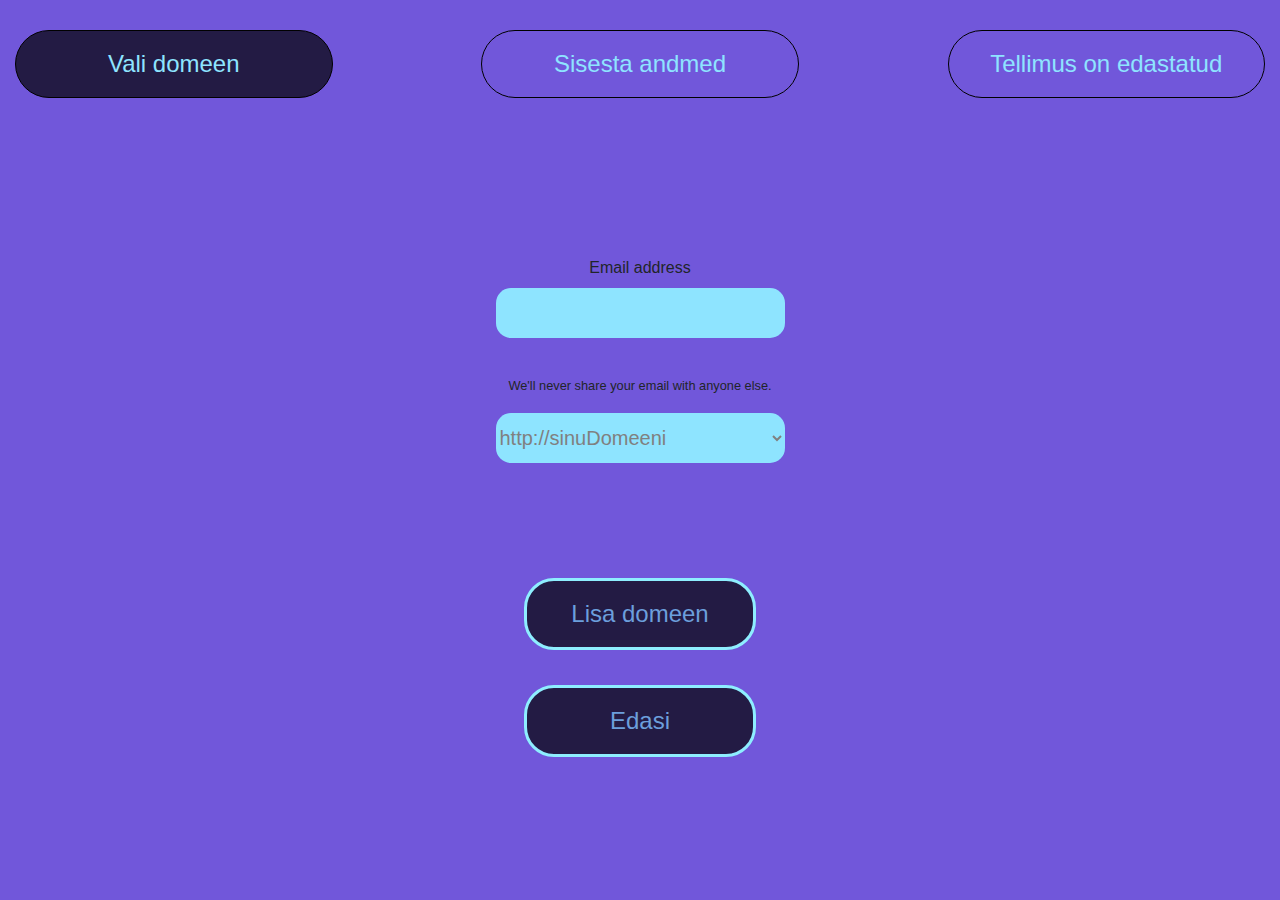
<file: index.html>
<!DOCTYPE html>
<html lang="en">
  <head>
    <meta charset="UTF-8" />
    <meta name="viewport" content="width=device-width, initial-scale=1.0" />
    <title>Domeeni</title>
    <link rel="stylesheet" href="style.css" />
    <!-- Bootstrap CSS link -->
    <link
      rel="stylesheet"
      href="https://maxcdn.bootstrapcdn.com/bootstrap/4.0.0/css/bootstrap.min.css"
      integrity="sha384-Gn5384xqQ1aoWXA+058RXPxPg6fy4IWvTNh0E263XmFcJlSAwiGgFAW/dAiS6JXm"
      crossorigin="anonymous"
    />
    <style>
      body {
        background-color: #7157da;
        margin: 0;
      }

      .container2 {
        color: #8ee4ff;
        text-align: center;
        padding: 20px;
      }

      .row {
        display: flex;
        justify-content: space-between;
        align-items: center;
      }

      .row > div {
        width: 25%;
      }

      .col1,
      .col2,
      .col3 {
        font-size: 24px;
        border: 1px solid #000;
        padding: 15px;
        border-radius: 50px;
        margin: 10px;
      }

      .login {
        display: flex;
        flex-direction: column;
        align-items: center;
        text-align: center;
        margin-top: -10%;
      }

      .container {
        display: flex;
        flex-wrap: wrap;
        align-items: center;
        justify-content: space-evenly;
        width: 80%;
      }

      .container input[type="email"],
      .container input[type="password"],
      .container input[type="text"],
      .container select,
      .container button {
        font-size: 20px;
        border-radius: 15px;
        margin-bottom: 35px;
        background-color: #8ee4ff;
        border: none;
        width: 100%;
      }

      .container select {
        font-size: 20px;
      }

      .container button {
        font-size: 24px;
        color: #6c9fdc;
        background-color: rgba(0, 0, 0, 0.69);
        border: solid #8eeeff;
        border-radius: 30px;
        width: 80%;
      }

      .button1,
      .button2 {
        margin-top: 80px;
        display: inline-block;
        cursor: pointer;
        width: 100%;
      }

      .dommen {
        font-size: 30px;
        margin-bottom: 25px;
        border-radius: 15px;
        width: 100%;
        color: grey;
      }

      .button2,
      .btn-dark {
        font-size: 24px;
        font-family: "Segoe UI", Tahoma, Geneva, Verdana, sans-serif;
        cursor: pointer;
        text-align: center;
        outline: none;
        color: #6c9fdc;
        background-color: rgba(0, 0, 0, 0.69);
        border: none;
        border-radius: 30px;
        width: 80%;
        border: solid #8eeeff;
        text-decoration: none;
        display: inline-block;
        padding: 15px 25px;
      }

      .button2:active,
      .btn-dark:active {
        background-color: #000;
        transform: translateY(4px);
      }
      @media (max-width: 900px) {
        .container input[type="email"],
        .container input[type="password"],
        .container input[type="text"],
        .container select,
        .container button {
          margin-bottom: 45px;
        }
      }

      @media (max-width: 830px) {
        .col1,
        .col2,
        .col3 {
          font-size: 15px;
        }

        .container input,
        .dommen {
          font-size: 25px;
          height: 45px;
        }
        .container button {
          font-size: 13px;
          width: 50%;
        }
        .btn-dark {
          font-size: 13px;
          width: 50%;
        }
      }

      @media (max-width: 530px) {
        .col1,
        .col2,
        .col3 {
          font-size: 13px;
        }

        .dommen {
          font-size: 20px;
          margin-bottom: 15px;
        }

        .container input,
        .dommen {
          font-size: 20px;
          height: 40px;
        }
        .button2 {
          margin-top: 70px;
          padding: 15px 25px;
          font-size: 24px;
          cursor: pointer;
          text-align: center;
          outline: none;
          color: #6c9fdc;
          background-color: rgba(0, 0, 0, 0.69);
          border: none;
          border-radius: 30px;
          width: 200px;
          border: solid #8eeeff;
        }
        .container button {
          font-size: 10px;
        }
        .btn-dark {
          font-size: 10px;
        }
      }

      @media (max-width: 390px) {
        .col1,
        .col2,
        .col3 {
          font-size: 8px;
        }

        .container {
          margin-top: 15%;
        }

        .container input,
        .dommen {
          font-size: 15px;
          height: 35px;
        }
      }
    </style>
  </head>
  <body>
    <div class="container2">
      <div class="row">
        <div class="col1">Vali domeen</div>
        <div class="col2">Sisesta andmed</div>
        <div class="col3">Tellimus on edastatud</div>
      </div>
    </div>
    <section class="login">
      <div class="container">
        <form>
          <div class="form-group">
            <label for="exampleInputEmail1" class="form-label"
              >Email address</label
            >
            <input
              type="email"
              class="form-control"
              id="exampleInputEmail1"
              aria-describedby="emailHelp"
            />
            <small id="emailHelp"
              >We'll never share your email with anyone else.</small
            >
          </div>
          <select class="dommen">
            <option value="@domain.com">http://sinuDomeeni</option>
            <option value="@domain.com">Domeeni.ee</option>
            <option value="@domain.com">Domeeni.ru</option>
            <option value="@domain.com">Domeeni.tpt.live.ee</option>
          </select>
          <div>
            <a href="#"><button class="button2">Lisa domeen</button></a>
          </div>
          <a class="btn btn-dark" href="index2.html">Edasi</a>
        </form>
      </div>
    </section>
    <script
      src="https://code.jquery.com/jquery-3.2.1.slim.min.js"
      integrity="sha384-KJ3o2DKtIkvYIK3UENzmM7KCkRr/rE9/Qpg6aAZGJwFDMVNA/GpGFF93hXpG5KkN"
      crossorigin="anonymous"
    ></script>
    <script
      src="https://cdnjs.cloudflare.com/ajax/libs/popper.js/1.12.9/umd/popper.min.js"
      integrity="sha384-ApNbgh9B+Y1QKtv3Rn7W3mgPxhU9K/ScQsAP7hUibX39j7fakFPskvXusvfa0b4Q"
      crossorigin="anonymous"
    ></script>
    <script
      src="https://maxcdn.bootstrapcdn.com/bootstrap/4.0.0/js/bootstrap.min.js"
      integrity="sha384-JZR6Spejh4U02d8jOt6vLEHfe/JQGiRRSQQxSfFWpi1MquVdAyjUar5+76PVCmYl"
      crossorigin="anonymous"
    ></script>
  </body>
</html>
</file>
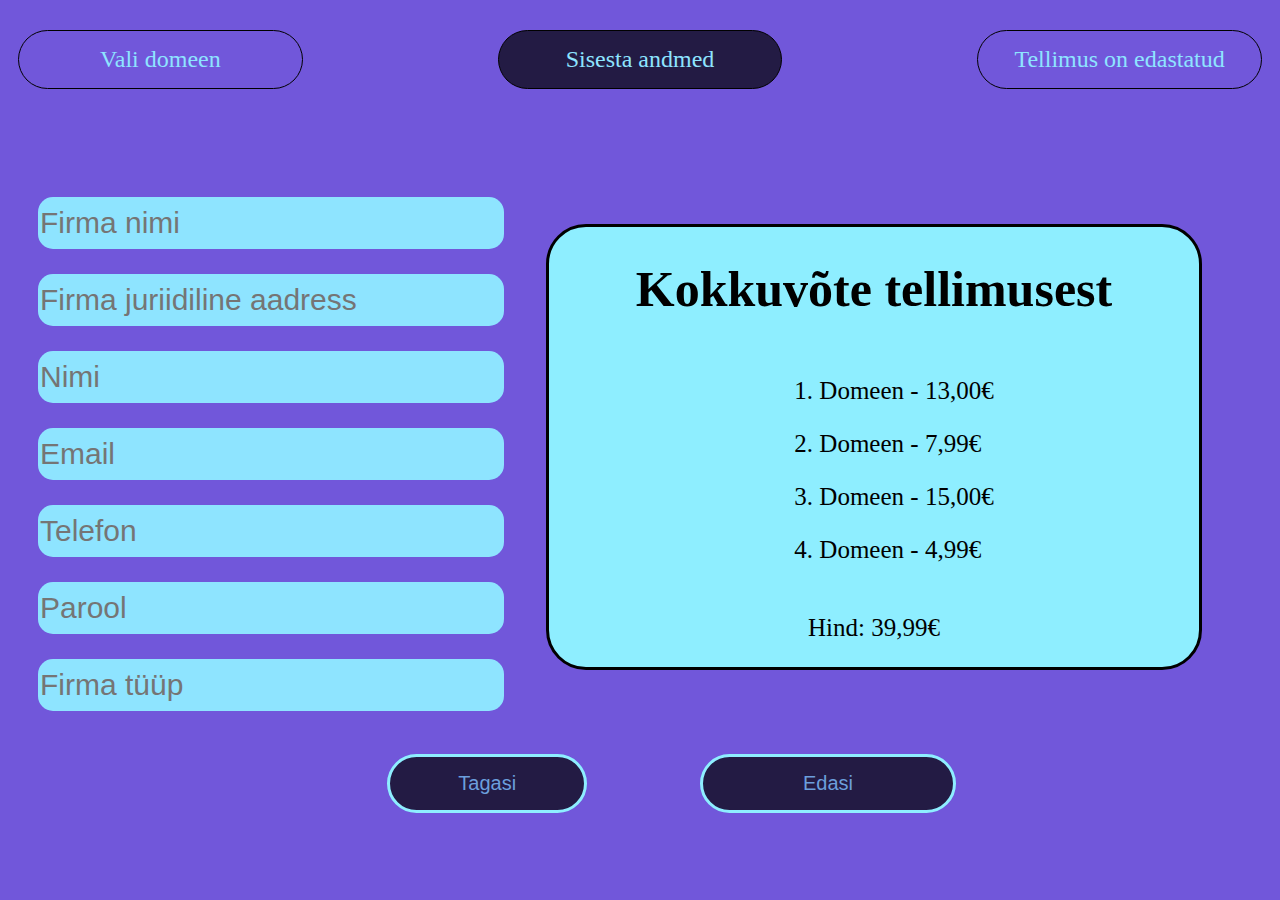
<file: index2.html>
<!DOCTYPE html>
<html lang="en">
  <head>
    <meta charset="UTF-8" />
    <meta name="viewport" content="width=device-width, initial-scale=1.0" />
    <title>Domeeni</title>
    <link rel="stylesheet" href="style2.css" />
  </head>
  <body>
    <style>
      .button2,
      .btn-dark {
        font-size: 20px;
        font-family: "Segoe UI", Tahoma, Geneva, Verdana, sans-serif;
        cursor: pointer;
        text-align: center;
        outline: none;
        color: #6c9fdc;
        background-color: rgba(0, 0, 0, 0.69);
        border: none;
        border-radius: 30px;
        width: 200px;
        border: solid #8eeeff;
        text-decoration: none;
        display: inline-block;
        padding: 15px 25px;
      }

      .button2:active,
      .btn-dark:active {
        background-color: #000;
        transform: translateY(4px);
      }

      @media (max-width: 750px) {
        .button2,
        .btn-dark {
          font-size: 20px;
          width: 160px;
          padding: 12px 20px;
        }
      }

      @media (max-width: 560px) {
        .button2,
        .btn-dark {
          font-size: 18px;
          width: 120px;
          padding: 10px 15px;
        }
      }

      @media (max-width: 390px) {
        .button2,
        .btn-dark {
          font-size: 15px;
          width: 100px;
          padding: 10px 5px;
        }
      }
    </style>
    <div class="container2">
      <div class="row">
        <div class="col1">Vali domeen</div>
        <div class="col2">Sisesta andmed</div>
        <div class="col3">Tellimus on edastatud</div>
      </div>
    </div>
    <section class="login">
      <div class="container">
        <input type="text" placeholder="Firma nimi" />
        <input type="text" placeholder="Firma juriidiline aadress" />
        <input type="text" placeholder="Nimi" />
        <input type="text" placeholder="Email" />
        <input type="number" placeholder="Telefon" />
        <input type="password" placeholder="Parool" />
        <input type="text" placeholder="Firma tüüp" />
        <br />
      </div>
      <section>
        <div class="info">
          <div><h1>Kokkuvõte tellimusest</h1></div>
          <div>
            <td>
              <ul>
                1. Domeen - 13,00€
              </ul>
              <ul>
                2. Domeen - 7,99€
              </ul>
              <ul>
                3. Domeen - 15,00€
              </ul>
              <ul>
                4. Domeen - 4,99€
              </ul>
            </td>
          </div>
          <div><p>Hind: 39,99€</p></div>
        </div>
      </section>
    </section>
    <div class="bodybutton">
      <a href="index.html"><button class="button2">Tagasi</button></a>
      <a class="btn btn-dark" href="index3.html">Edasi</a>
    </div>
  </body>
</html>
</file>
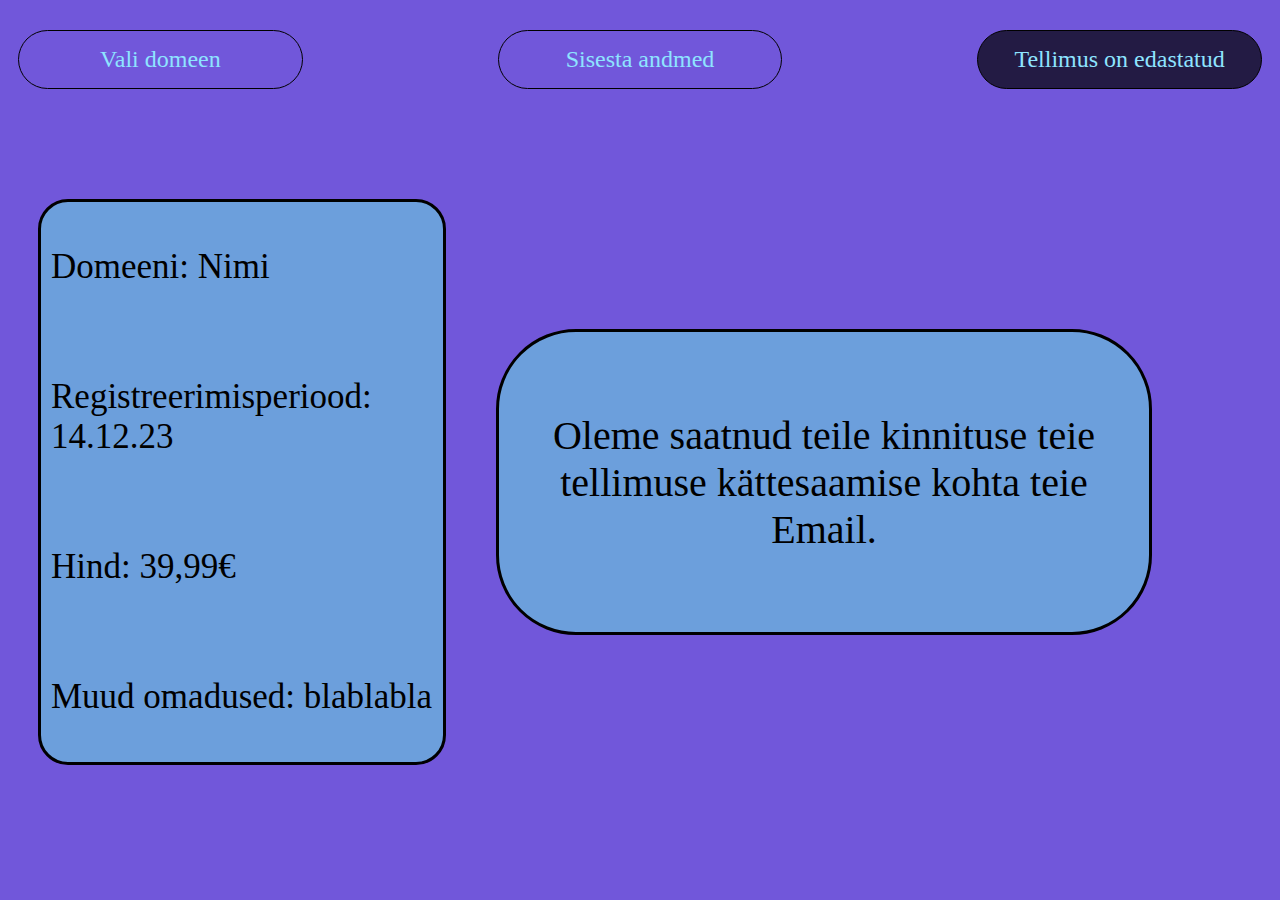
<file: index3.html>
<!DOCTYPE html>
<html lang="en">
  <head>
    <meta charset="UTF-8" />
    <meta name="viewport" content="width=device-width, initial-scale=1.0" />
    <title>Domeeni</title>
    <link rel="stylesheet" href="style3.css" />
  </head>
  <body>
    <div class="container2">
      <div class="row">
        <div class="col1">Vali domeen</div>
        <div class="col2">Sisesta andmed</div>
        <div class="col3">Tellimus on edastatud</div>
      </div>
    </div>
    <section class="login">
      <div class="container">
        <td>
          <ul>
            Domeeni: Nimi
          </ul>
          <ul>
            Registreerimisperiood: 14.12.23
          </ul>
          <ul>
            Hind: 39,99€
          </ul>
          <ul>
            Muud omadused: blablabla
          </ul>
        </td>
      </div>
      <section class="infodomeen">
        <div class="info">
          <div>
            <p class="textf">
              Oleme saatnud teile kinnituse teie tellimuse kättesaamise kohta
              teie Email.
            </p>
          </div>
        </div>
      </section>
    </section>
  </body>
</html>
</file>
<file: style.css>
body {
  margin-top: 20px;
  background-color: #7157da;
}

.login {
  display: flex;
  justify-content: center;
  align-items: center;
}

.container {
  display: flex;
  flex-wrap: wrap;
  margin-top: 20%;
  align-items: center;
  justify-content: space-evenly;
}

.container input {
  font-size: 30px;
  margin-bottom: 25px;
  border-radius: 15px;
  width: 100%;
  height: 50px;
  background-color: #8ee4ff;
  border: none;
}

.container2 {
  color: #8ee4ff;
  text-align: center;
}

.row {
  display: flex;
  justify-content: space-between;
  align-items: center;
}

.row > div {
  width: 20%;
}

.col1 {
  font-size: 24px;
  border: 1px solid #000;
  background: rgba(0, 0, 0, 0.69);
  padding: 15px;
  border-radius: 50px;
  margin: 10px;
}

.col2 {
  font-size: 24px;
  border: 1px solid #000;
  padding: 15px;
  border-radius: 50px;
  margin: 10px;
}

.col3 {
  font-size: 24px;
  border: 1px solid #000;
  padding: 15px;
  border-radius: 50px;
  margin: 10px;
}
.button1 {
  margin-top: 70px;
  display: inline-block;
  padding: 15px 25px;
  font-size: 24px;
  cursor: pointer;
  text-align: center;
  outline: none;
  color: #6c9fdc;
  background-color: rgba(0, 0, 0, 0.69);
  border: none;
  border-radius: 30px;
  width: 200px;
  border: solid #8eeeff;
}
.button2 {
  margin-top: 70px;
  padding: 15px 25px;
  font-size: 24px;
  cursor: pointer;
  outline: none;
  color: #6c9fdc;
  background-color: rgba(0, 0, 0, 0.69);
  border: none;
  border-radius: 30px;
  width: 200px;
  border: solid #8eeeff;
}

.button1:active {
  background-color: #000;
  transform: translateY(4px);
}

.dommen {
  font-size: 30px;
  margin-bottom: 80px;
  border-radius: 15px;
  width: 100%;
  height: 50px;
  color: grey;
  background-color: #8ee4ff;
  border: none;
}

@media (max-width: 830px) {
  .col1,
  .col2,
  .col3 {
    font-size: 15px;
  }
  .container input {
    font-size: 25px;
    height: 45px;
  }
  .dommen {
    font-size: 25px;
    height: 45px;
  }
}
@media (max-width: 530px) {
  .col1,
  .col2,
  .col3 {
    font-size: 13px;
  }
  .dommen {
    font-size: 20px;
    margin-bottom: 40px;
  }
  .container input {
    font-size: 20px;
    height: 40px;
  }
  .dommen {
    font-size: 20px;
    height: 40px;
  }
  .button1 {
    font-size: 20px;
    width: 170px;
  }
  .button2 {
    font-size: 20px;
    width: 170px;
  }
  .container {
    margin-top: 45%;
  }
}
@media (max-width: 390px) {
  .col1,
  .col2,
  .col3 {
    font-size: 8px;
  }
  .container {
    margin-top: 70%;
  }
  .container input {
    font-size: 15px;
    height: 35px;
  }
  .dommen {
    font-size: 15px;
    height: 35px;
  }
  .button1 {
    font-size: 15px;
    width: 100px;
  }
  .button2 {
    font-size: 15px;
    width: 140px;
  }
}
</file>
<file: style2.css>
body {
  margin-top: 20px;
  background-color: #7157da;
}

.login {
  display: flex;
  justify-content: space-between;
  align-items: center;
  margin: 40px 70px 0px 30px;
}

.container {
  width: 40%;
  display: flex;
  flex-wrap: wrap;
  margin-top: 5%;
  align-items: center;
  justify-content: center;
}

.container input {
  font-size: 30px;
  margin-bottom: 25px;
  border-radius: 15px;
  width: 100%;
  height: 50px;
  background-color: #8ee4ff;
  border: none;
}
.container select {
  font-size: 30px;
  margin-bottom: 25px;
  border-radius: 15px;
  width: 100%;
  height: 50px;
  background-color: #8ee4ff;
  border: none;
}

.container2 {
  color: #8ee4ff;
  text-align: center;
}

.row {
  display: flex;
  justify-content: space-between;
  align-items: center;
}

.row > div {
  width: 20%;
}

.col1 {
  font-size: 24px;
  border: 1px solid #000;
  padding: 15px;
  border-radius: 50px;
  margin: 10px;
}

.col2 {
  font-size: 24px;
  border: 1px solid #000;
  background: rgba(0, 0, 0, 0.69);
  padding: 15px;
  border-radius: 50px;
  margin: 10px;
}

.col3 {
  font-size: 24px;
  border: 1px solid #000;
  padding: 15px;
  border-radius: 50px;
  margin: 10px;
}

.bodybutton {
  display: flex;
  justify-content: space-between;
  margin: 0px 25% 0px 30%;
}

.info {
  display: flex;
  align-items: center;
  flex-direction: column;
  border-radius: 40px;
  width: 650px;
  background-color: #8eeeff;
  font-size: 25px;
  border: solid;
}

@media (max-width: 1230px) {
  .info {
    width: 450px;
  }
}

@media (max-width: 1070px) {
  .col1,
  .col2,
  .col3 {
    font-size: 18px;
  }
}

@media (max-width: 1050px) {
  .bodybutton {
    margin: 0px 15% 0px 15%;
  }
}

@media (max-width: 990px) {
  .info {
    width: 400px;
  }
  .container {
    width: 35%;
  }
  .container input {
    font-size: 15px;
    margin-bottom: 15px;
  }
}

@media (max-width: 750px) {
  .info {
    width: 300px;
  }
  .col1,
  .col2,
  .col3 {
    font-size: 14px;
  }
  .container input {
    font-size: 11px;
    margin-bottom: 30px;
    height: 35px;
  }
  .login {
    margin: -60px 20px 0px 20px;
  }
  .container2 {
    margin-bottom: 15%;
  }
}

@media (max-width: 630px) {
  .info {
    width: 230px;
    font-size: 17px;
  }
  .bodybutton {
    margin: 0px 15% 0px 15%;
  }
  .col1,
  .col2,
  .col3 {
    font-size: 10px;
  }
}

@media (max-width: 560px) {
  .info {
    display: flex;
    flex-wrap: wrap;
    font-size: 14px;
    border-radius: 40px;
    width: 180px;
  }
  .container input {
    font-size: 9px;
    margin-bottom: 12px;
    height: 35px;
  }
  .login {
    margin: 0px 20px 0px 20px;
  }

  .bodybutton {
    margin: 0px 10% 0px 10%;
  }
}

@media (max-width: 380px) {
  .info {
    font-size: 12px;
    width: 160px;
  }
  .container input {
    height: 35px;
  }
  .bodybutton {
    margin: 25px 5% 0px 5%;
  }
}
@media (max-width: 340px) {
  .info {
    font-size: 10px;
    width: 150px;
  }
}
</file>
<file: style3.css>
body {
  margin-top: 20px;
  background-color: #7157da;
}

.login {
  display: flex;
  justify-content: space-between;
  margin: 100px 70px 0px 30px;
}

.container {
  display: flex;
  flex-direction: column;
  width: 40%;
  font-size: 35px;
  border-radius: 30px;
  background-color: #6c9fdc;
  border: solid;
}
.container ul {
  padding: 10px;
}

.container2 {
  color: #8ee4ff;
  text-align: center;
}

.row {
  display: flex;
  justify-content: space-between;
  align-items: center;
}

.row > div {
  width: 20%;
}

.col1 {
  font-size: 24px;
  border: 1px solid #000;
  padding: 15px;
  border-radius: 50px;
  margin: 10px;
}

.col2 {
  font-size: 24px;
  border: 1px solid #000;
  padding: 15px;
  border-radius: 50px;
  margin: 10px;
}

.col3 {
  font-size: 24px;
  border: 1px solid #000;
  background: rgba(0, 0, 0, 0.69);
  padding: 15px;
  border-radius: 50px;
  margin: 10px;
}
.infodomeen {
  display: flex;
  justify-content: center;
  flex-direction: column;
  align-items: end;
}

.info {
  display: flex;
  align-items: center;
  height: 300px;
  margin: 50px;
  text-align: center;
  border-radius: 80px;
  width: 650px;
  background-color: #6c9fdc;
  font-size: 40px;
  border: solid;
}

.textf {
  padding: 0px 20px 0px 20px;
}

@media (max-width: 1150px) {
  .info {
    width: 550px;
  }
  .container {
    font-size: 30px;
  }
}

@media (max-width: 950px) {
  .info {
    width: 400px;
    font-size: 30px;
    margin: 0;
  }
  .col1,
  .col2,
  .col3 {
    font-size: 14px;
  }
}

@media (max-width: 830px) {
  .login {
    margin: 100px 15px 0px 15px;
  }
}

@media (max-width: 770px) {
  .info {
    width: 270px;
    font-size: 25px;
    margin: 0;
  }
  .container {
    font-size: 20px;
    margin: 25px;
  }
}

@media (max-width: 580px) {
  .info {
    height: 200px;
    width: 220px;
    font-size: 15px;
  }
  .container {
    font-size: 15px;
    margin: 10px;
  }
  .col1,
  .col2,
  .col3 {
    font-size: 10px;
  }
  .login {
    margin: 160px 10px 0px 15px;
  }
}

@media (max-width: 470px) {
  .container {
    font-size: 12px;
    margin: 10px;
    width: 33%;
  }
  .info {
    height: 190px;
    width: 180px;
    font-size: 12px;
  }
  .login {
    margin: 160px 5px 0px 5px;
  }
  .col1,
  .col2,
  .col3 {
    font-size: 9px;
  }
}

@media (max-width: 400px) {
  .container {
    font-size: 9.2px;
  }
}
</file>
